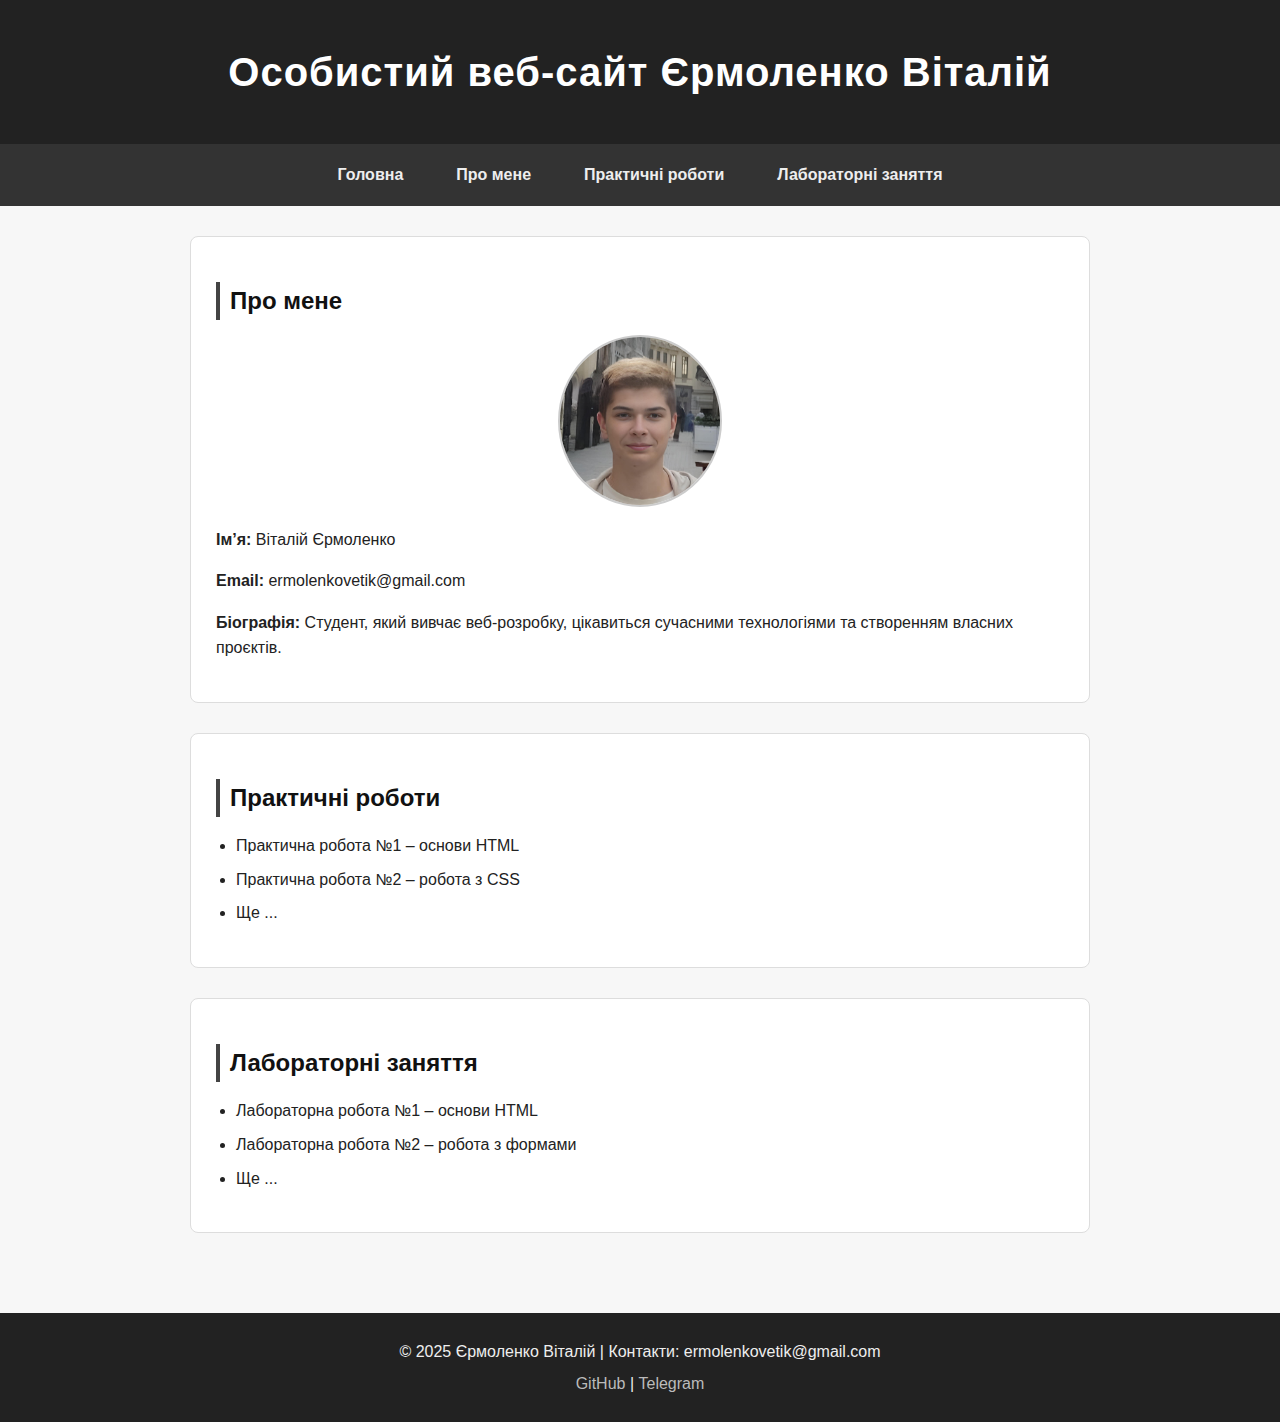
<file: index.html>
<!DOCTYPE html>
<html lang="uk">
<head>
  <meta charset="UTF-8">
  <title>Особистий веб-сайт Єрмоленко Віталій</title>
  <link rel="stylesheet" href="styles.css">
</head>
<body>
  <!-- Заголовок -->
  <header>
    <h1>Особистий веб-сайт Єрмоленко Віталій</h1>
  </header>

  <!-- Меню навігації -->
  <nav>
    <ul>
      <li><a href="index.html">Головна</a></li>
      <li><a href="page/about/about.html">Про мене</a></li>
      <li><a href="page/practical/practiacalHP.html">Практичні роботи</a></li>
      <li><a href="page/labs/labsHP.html">Лабораторні заняття</a></li>
    </ul>
  </nav>

  <main>
    <!-- Секція "Про мене" -->
    <section id="about">
      <h2>Про мене</h2>
      <img src="/photo/photo.jpeg" alt="Фото Єрмоленко Віталій" class="profile-photo">
      <p><strong>Ім’я:</strong> Віталій Єрмоленко</p>
      <p><strong>Email:</strong> ermolenkovetik@gmail.com</p>
      <p><strong>Біографія:</strong> Студент, який вивчає веб-розробку, цікавиться
        сучасними технологіями та створенням власних проєктів.</p>
    </section>

    <!-- Секція "Практичні роботи" -->
    <section id="practical">
      <h2>Практичні роботи</h2>
      <ul>
        <li><a href="practical1.html">Практична робота №1</a> – основи HTML</li>
        <li><a href="practical2.html">Практична робота №2</a> – робота з CSS</li>
        <li><a href="page/practical/practiacalHP.html" class="more-link">Ще ...</a></li>
      </ul>
    </section>

    <!-- Секція "Лабораторні заняття" -->
    <section id="labs">
      <h2>Лабораторні заняття</h2>
      <ul>
        <li><a href="page/labs/LW_1/LW_1.html">Лабораторна робота №1</a> – основи HTML</li>
        <li><a href="lab2.html">Лабораторна робота №2</a> – робота з формами</li>
        <li><a href="page/labs/labsHP.html" class="more-link">Ще ...</a></li>
      </ul>
    </section>
  </main>

  <!-- Футер -->
  <footer>
    <p>© 2025 Єрмоленко Віталій | Контакти: ermolenkovetik@gmail.com</p>
    <p>
      <a href="https://github.com/vitaliiermolenko" target="_blank">GitHub</a> |
      <a href="https://t.me/Vitaliiy21" target="_blank">Telegram</a>
    </p>
  </footer>
</body>
</html>
</file>
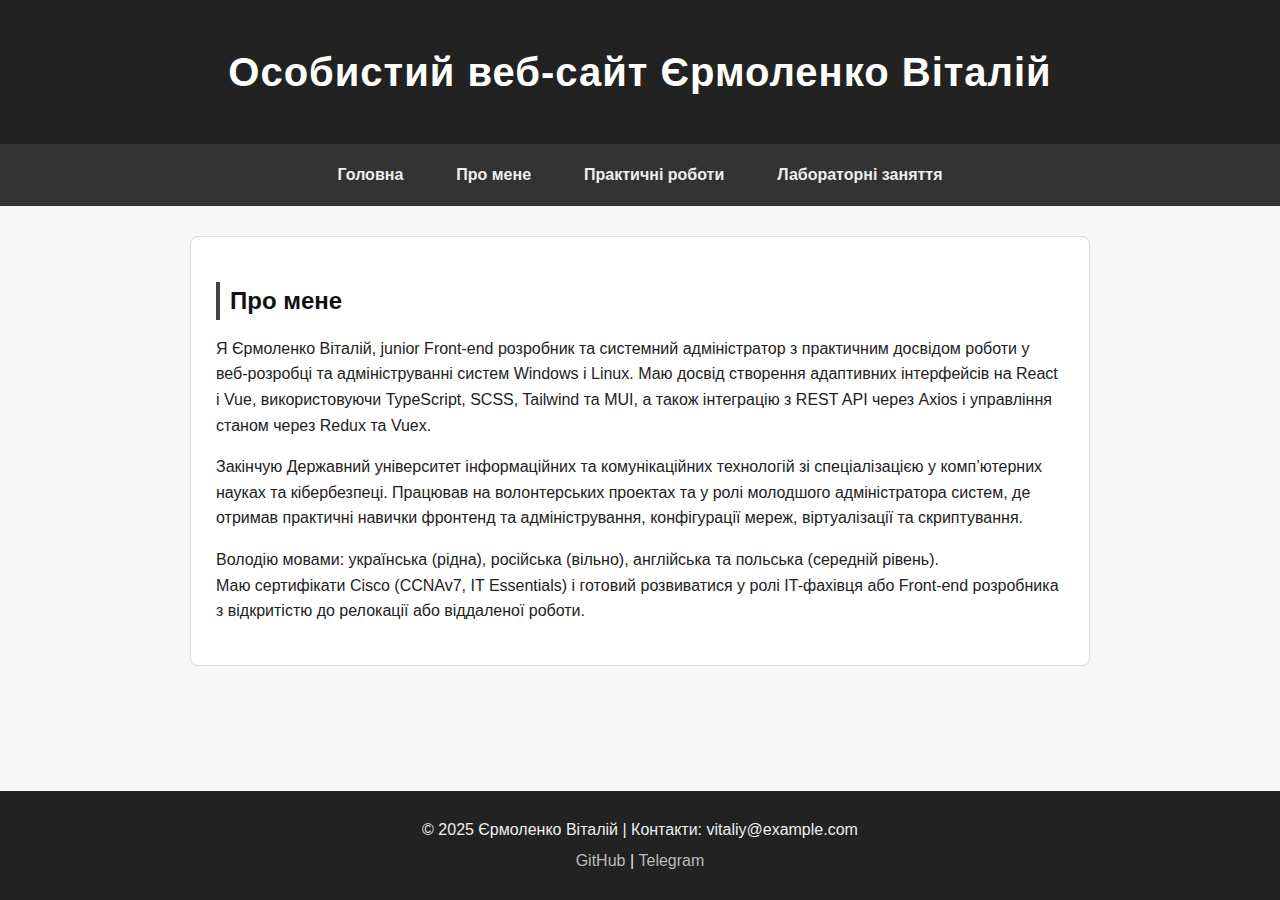
<file: page/about/about.html>
<!DOCTYPE html>
<html lang="uk">
<head>
  <meta charset="UTF-8">
  <title>Про мене – Єрмоленко Віталій</title>
  <link rel="stylesheet" href="../../styles.css">
</head>
<body>
  <!-- Заголовок -->
  <header>
    <h1>Особистий веб-сайт Єрмоленко Віталій</h1>
  </header>

  <!-- Меню навігації -->
  <nav>
    <ul>
      <li><a href="../../index.html">Головна</a></li>
      <li><a href="about.html">Про мене</a></li>
      <li><a href="../practical/practiacalHP.html">Практичні роботи</a></li>
      <li><a href="../labs/labsHP.html">Лабораторні заняття</a></li>
    </ul>
  </nav>

  <main>
    <section id="about">
      <h2>Про мене</h2>
      <p>Я Єрмоленко Віталій, junior Front-end розробник та системний адміністратор з практичним досвідом роботи у веб-розробці та адмініструванні систем Windows і Linux. 
        Маю досвід створення адаптивних інтерфейсів на React і Vue, використовуючи TypeScript, SCSS, Tailwind та MUI, а також інтеграцію з REST API через Axios і 
        управління станом через Redux та Vuex.</p>
    
      <p>Закінчую Державний університет інформаційних та комунікаційних технологій зі спеціалізацією у комп’ютерних науках та кібербезпеці. 
        Працював на волонтерських проектах та у ролі молодшого адміністратора систем, де отримав практичні навички фронтенд та адміністрування, конфігурації мереж, 
        віртуалізації та скриптування.</p>
    
      <p>Володію мовами: українська (рідна), російська (вільно), англійська та польська (середній рівень).<br> Маю сертифікати Cisco (CCNAv7, IT Essentials) 
        і готовий розвиватися у ролі IT-фахівця або Front-end розробника з відкритістю до релокації або віддаленої роботи.</p>
    </section>

  </main>

  <!-- Футер -->
  <footer>
    <p>© 2025 Єрмоленко Віталій | Контакти: vitaliy@example.com</p>
    <p>
      <a href="https://github.com/vitaliiermolenko" target="_blank">GitHub</a> |
      <a href="https://t.me/Vitaliiy21" target="_blank">Telegram</a>
    </p>
  </footer>
</body>
</html>
</file>
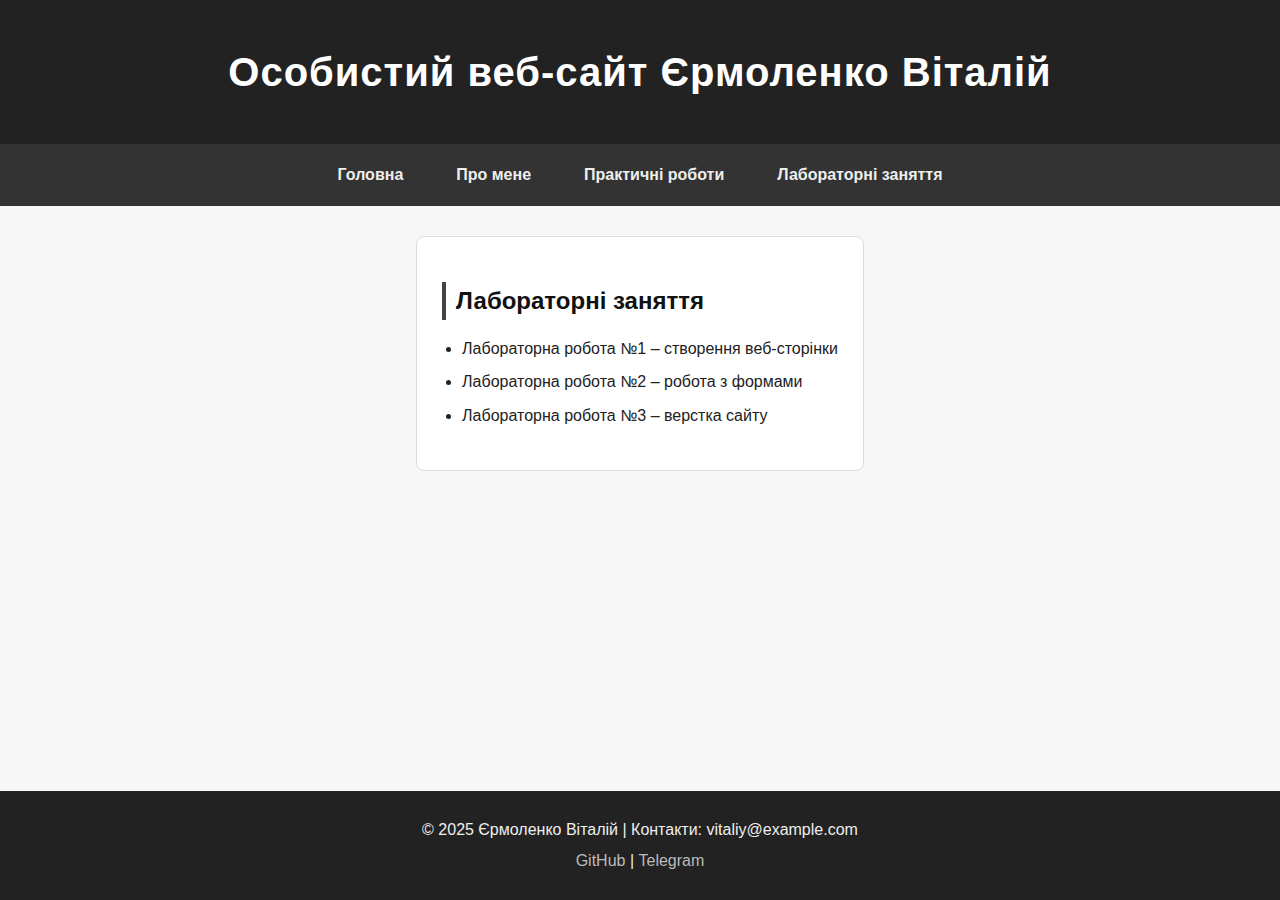
<file: page/labs/labsHP.html>
<!DOCTYPE html>
<html lang="uk">
<head>
  <meta charset="UTF-8">
  <title>Лабораторні заняття – Єрмоленко Віталій</title>
  <link rel="stylesheet" href="../../styles.css">
</head>
<body>
  <!-- Заголовок -->
  <header>
    <h1>Особистий веб-сайт Єрмоленко Віталій</h1>
  </header>

  <!-- Меню навігації -->
  <nav>
    <ul>
      <li><a href="../../index.html">Головна</a></li>
      <li><a href="../about/about.html">Про мене</a></li>
      <li><a href="../practical/practiacalHP.html">Практичні роботи</a></li>
      <li><a href="labsHP.html">Лабораторні заняття</a></li>
    </ul>
  </nav>

  <main>
    <section id="labs">
      <h2>Лабораторні заняття</h2>
      <ul>
        <li><a href="lab1.html">Лабораторна робота №1</a> – створення веб-сторінки</li>
        <li><a href="lab2.html">Лабораторна робота №2</a> – робота з формами</li>
        <li><a href="lab3.html">Лабораторна робота №3</a> – верстка сайту</li>
      </ul>
    </section>
  </main>

  <!-- Футер -->
  <footer>
    <p>© 2025 Єрмоленко Віталій | Контакти: vitaliy@example.com</p>
    <p>
      <a href="https://github.com/vitaliiermolenko" target="_blank">GitHub</a> |
      <a href="https://t.me/Vitaliiy21" target="_blank">Telegram</a>
    </p>
  </footer>
</body>
</html>
</file>
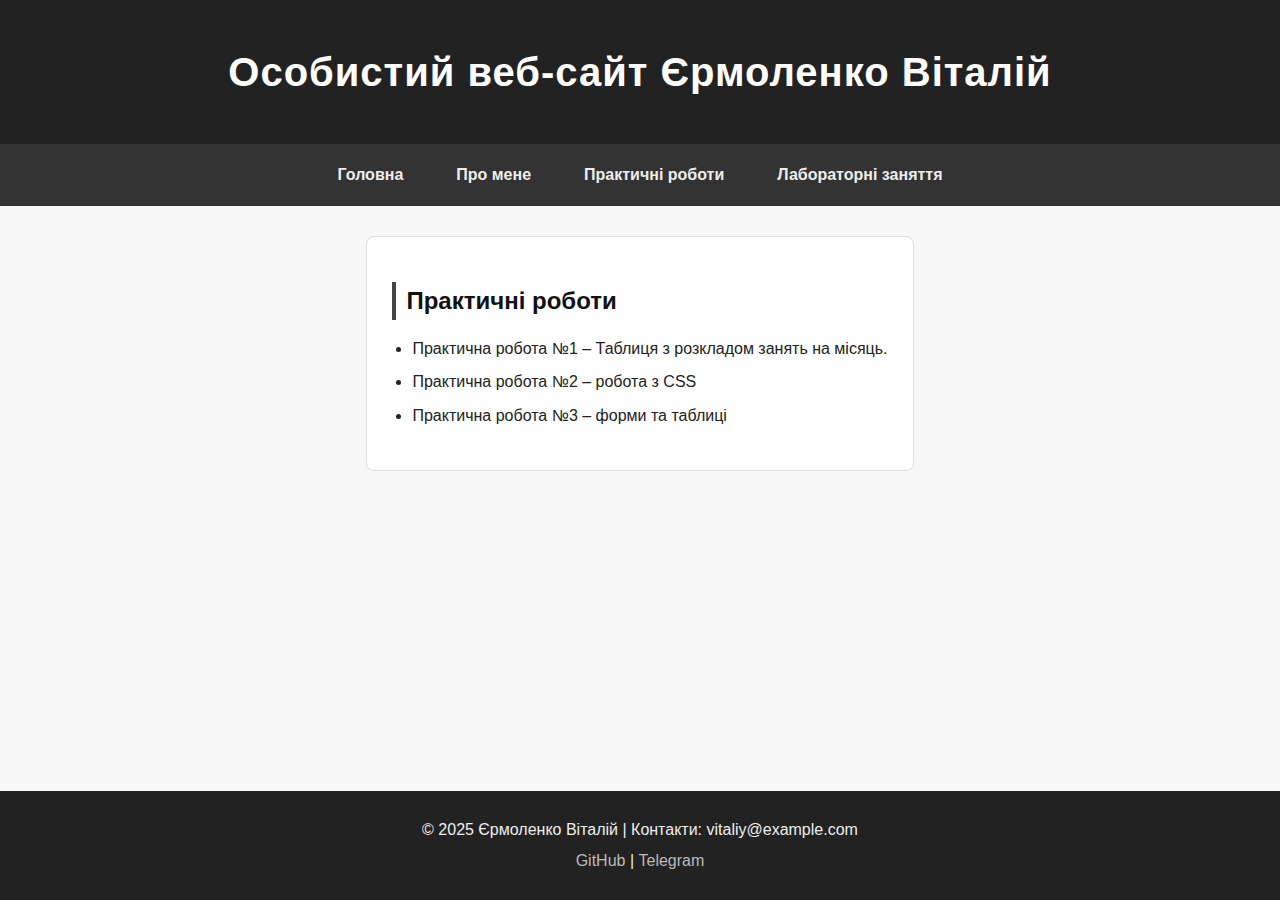
<file: page/practical/practiacalHP.html>
<!DOCTYPE html>
<html lang="uk">
<head>
  <meta charset="UTF-8">
  <title>Практичні роботи – Єрмоленко Віталій</title>
  <link rel="stylesheet" href="../../styles.css">
</head>
<body>
  <!-- Заголовок -->
  <header>
    <h1>Особистий веб-сайт Єрмоленко Віталій</h1>
  </header>

  <!-- Меню навігації -->
  <nav>
    <ul>
      <li><a href="../../index.html">Головна</a></li>
      <li><a href="../about/about.html">Про мене</a></li>
      <li><a href="practiacalHP.html">Практичні роботи</a></li>
      <li><a href="../labs/labsHP.html">Лабораторні заняття</a></li>
    </ul>
  </nav>

  <main>
    <section id="practical">
      <h2>Практичні роботи</h2>
      <ul>
        <li><a href="PW_1/PW_1.html">Практична робота №1</a> – Таблиця з розкладом занять на місяць.</li>
        <li><a href="practical2.html">Практична робота №2</a> – робота з CSS</li>
        <li><a href="practical3.html">Практична робота №3</a> – форми та таблиці</li>
      </ul>
    </section>
  </main>

  <!-- Футер -->
  <footer>
    <p>© 2025 Єрмоленко Віталій | Контакти: vitaliy@example.com</p>
    <p>
      <a href="https://github.com/vitaliiermolenko" target="_blank">GitHub</a> |
      <a href="https://t.me/Vitaliiy21" target="_blank">Telegram</a>
    </p>
  </footer>
</body>
</html>
</file>
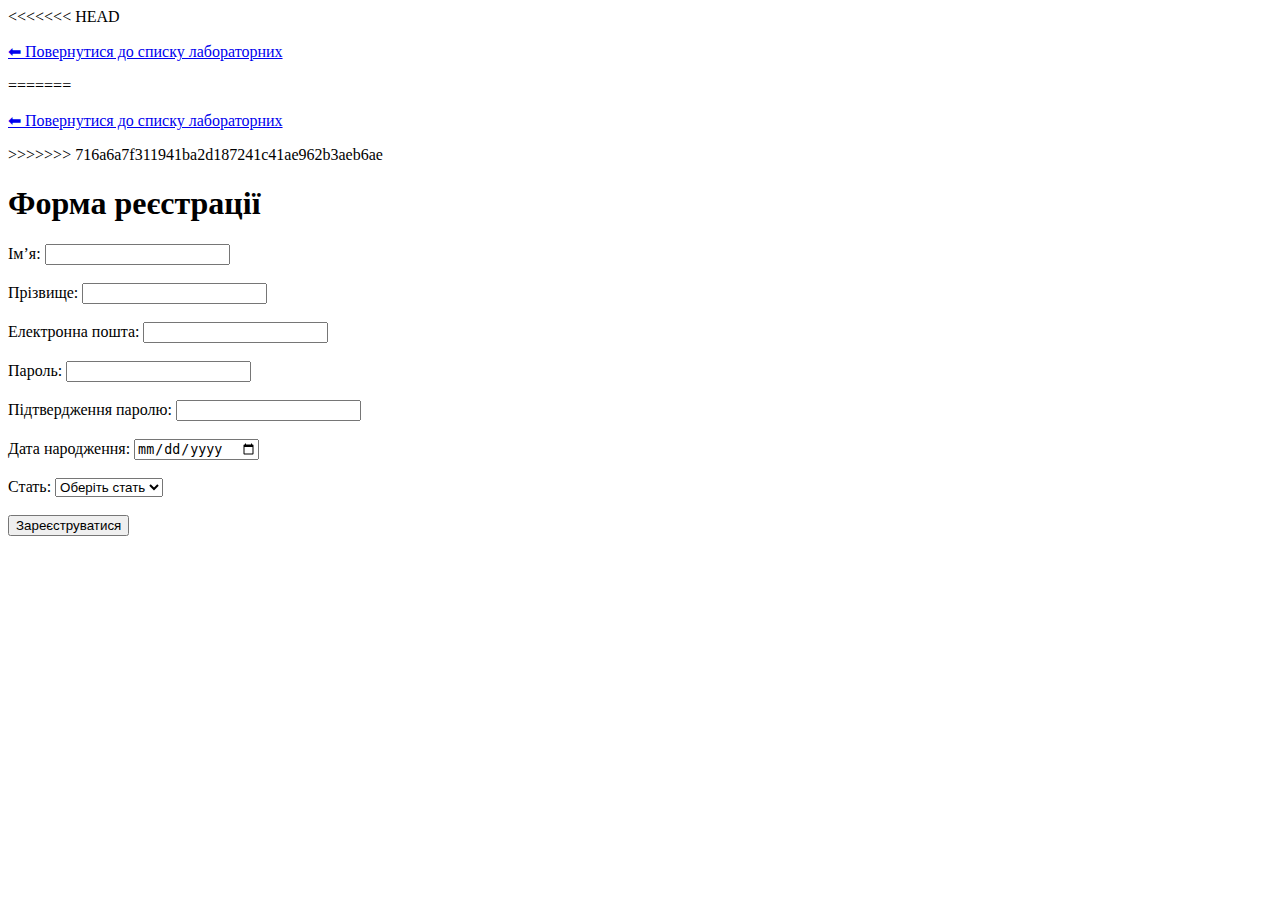
<file: page/labs/LW_1/LW_1.html>
<!DOCTYPE html>
<html lang="uk">
<head>
  <meta charset="UTF-8">
  <title>Лабораторна робота – Реєстрація</title>
</head>
<body>
  <!-- Посилання назад до списку лабораторних -->
<<<<<<< HEAD
  <p><a href="../labsHP.html">⬅ Повернутися до списку лабораторних</a></p>
=======
  <p><a href="labs.html">⬅ Повернутися до списку лабораторних</a></p>
>>>>>>> 716a6a7f311941ba2d187241c41ae962b3aeb6ae

  <h1>Форма реєстрації</h1>

  <form action="https://webhook.site/8ba1b669-5f60-4e21-9719-32a25e6d6d6a" method="post">
    <!-- Ім’я -->
    <label for="firstName">Ім’я:</label>
    <input type="text" id="firstName" name="firstName" required>
    <br><br>

    <!-- Прізвище -->
    <label for="lastName">Прізвище:</label>
    <input type="text" id="lastName" name="lastName" required>
    <br><br>

    <!-- Email -->
    <label for="email">Електронна пошта:</label>
    <input type="email" id="email" name="email" required>
    <br><br>

    <!-- Пароль -->
    <label for="password">Пароль:</label>
    <input type="password" id="password" name="password" required>
    <br><br>

    <!-- Підтвердження паролю -->
    <label for="confirmPassword">Підтвердження паролю:</label>
    <input type="password" id="confirmPassword" name="confirmPassword" required>
    <br><br>

    <!-- Дата народження -->
    <label for="birthdate">Дата народження:</label>
    <input type="date" id="birthdate" name="birthdate">
    <br><br>

    <!-- Стать -->
    <label for="gender">Стать:</label>
    <select id="gender" name="gender">
      <option value="">Оберіть стать</option>
      <option value="male">Чоловіча</option>
      <option value="female">Жіноча</option>
      <option value="other">Інша</option>
    </select>
    <br><br>

    <!-- Кнопка відправки -->
    <input type="submit" value="Зареєструватися">
  </form>
</body>
</html>
</file>
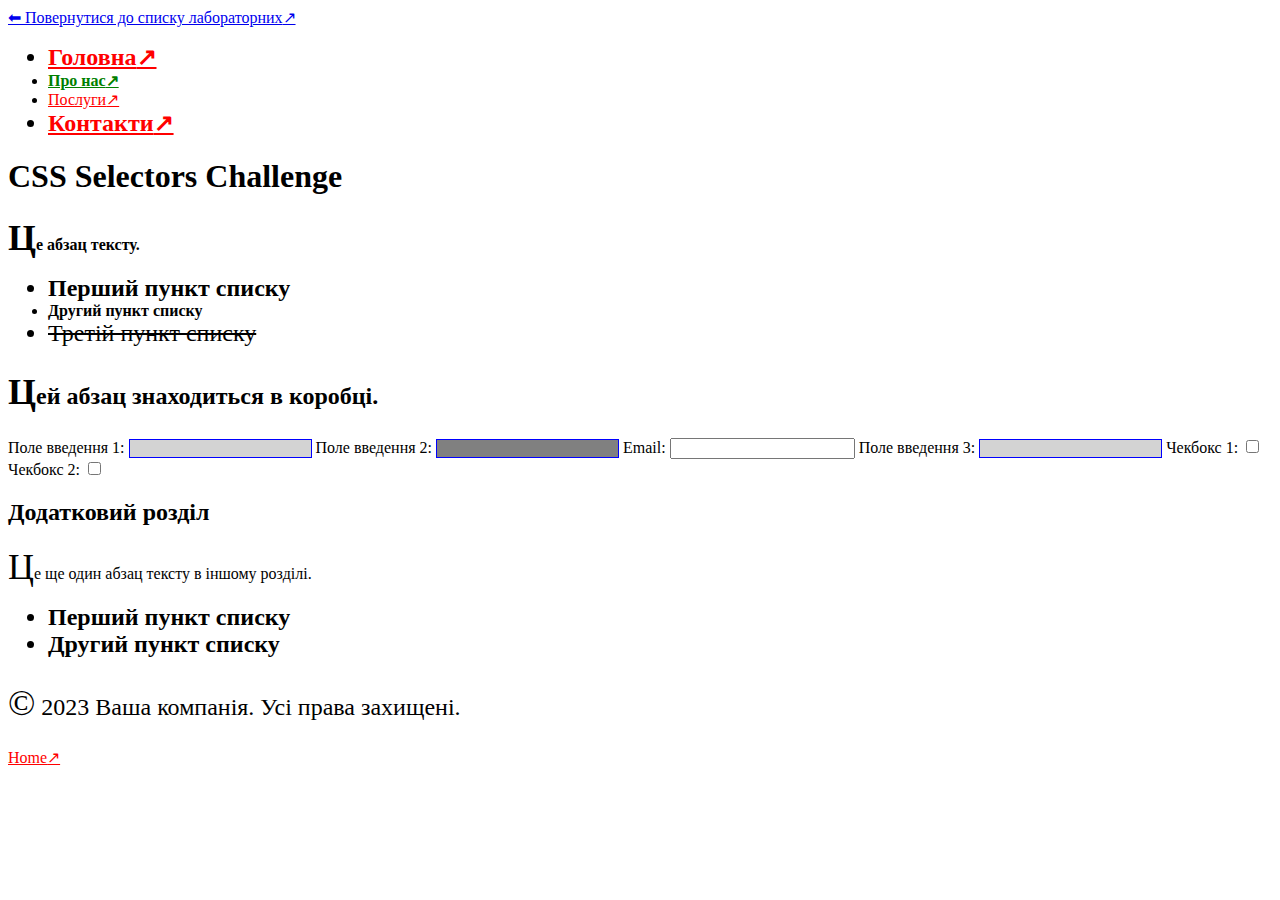
<file: page/labs/LW_2/LW_2.html>
<!DOCTYPE html>
<html lang="en">

<head>
    <meta charset="UTF-8">
    <meta name="viewport" content="width=device-width, initial-scale=1.0">
    <link rel="stylesheet" href="styles.css">
    <title>CSS Selectors Challenge</title>
</head>

<body>
    <a href="../labsHP.html">⬅ Повернутися до списку лабораторних</a>
    <header>
        <nav>
            <ul>
                <li><a href="#">Головна</a></li>
                <li><a href="https://example.com">Про нас</a></li>
                <li><a href="#">Послуги</a></li>
                <li><a href="http://notrealsite.ua">Контакти</a></li>
            </ul>
        </nav>
    </header>
    <div class="container">
        <h1>CSS Selectors Challenge</h1>
        <p>Це абзац тексту.</p>
        <ul>
            <li>Перший пункт списку</li>
            <li class="special">Другий пункт списку</li>
            <li>Третій пункт списку</li>
        </ul>
        <div class="box">
            <p>Цей абзац знаходиться в коробці.</p>
        </div>
        <form>
            <label for="input1">Поле введення 1:</label>
            <input type="text" id="input1">
            <label for="input2">Поле введення 2:</label>
            <input type="text" id="input2" disabled>
            <label for="email1">Email:</label>
            <input type="email" id="email1">
            <label for="input3">Поле введення 3:</label>
            <input type="text" id="input3">
            <label for="check1">Чекбокс 1:</label>
            <input type="checkbox" id="check1">
            <label for="check2">Чекбокс 2:</label>
            <input type="checkbox" id="check2">
        </form>
    </div>
    <section>
        <h2>Додатковий розділ</h2>
        <p>Це ще один абзац тексту в іншому розділі.</p>
        <ul>
            <li>Перший пункт списку</li>
            <li>Другий пункт списку</li>
        </ul>
    </section>
    <footer>
        <p>&copy; 2023 Ваша компанія. Усі права захищені.</p>
        <a href="#">Home</a>
    </footer>
</body>

</html>
</file>
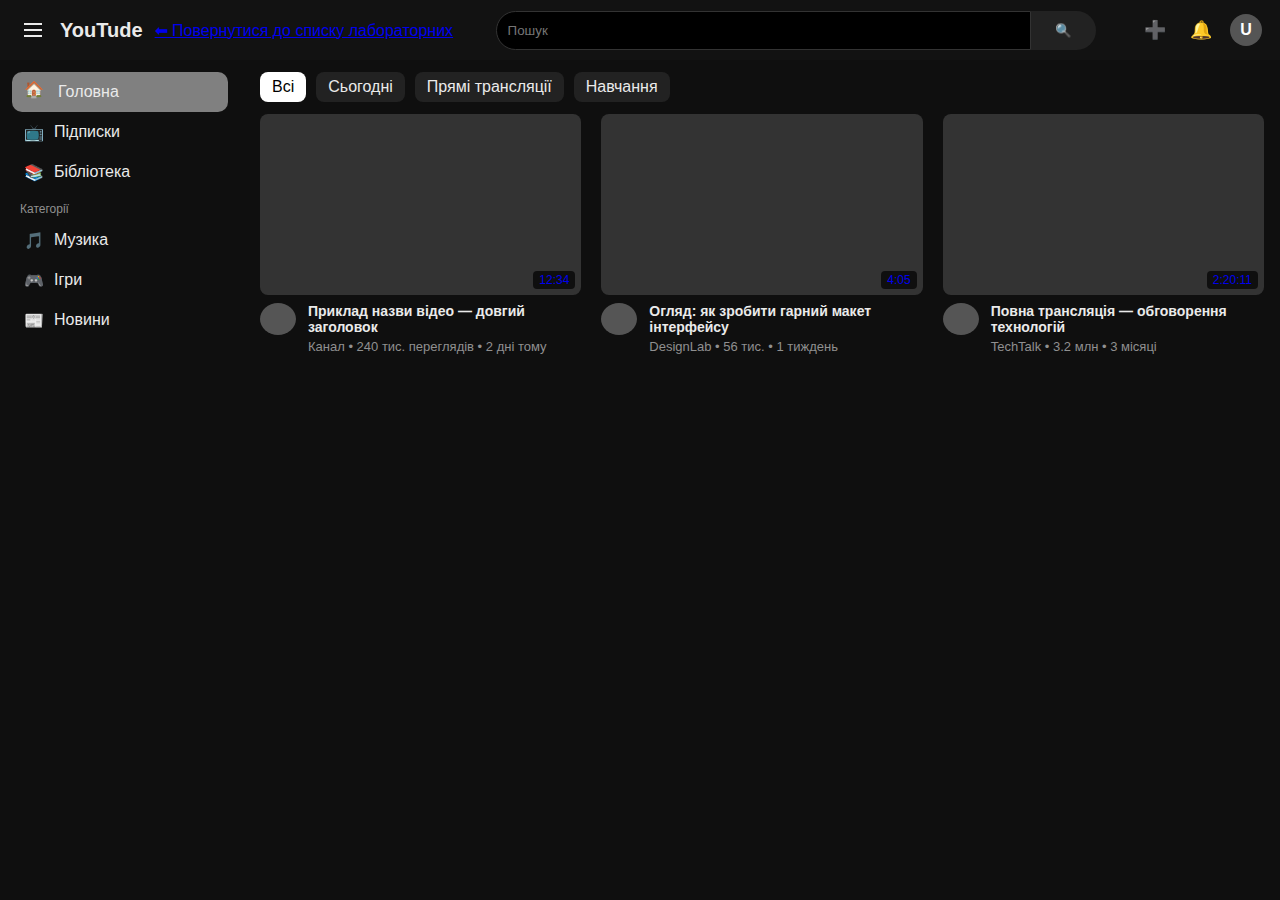
<file: page/labs/LW_3/LW_3.html>
<!doctype html>
<html lang="uk">

<head>
    <meta charset="utf-8" />
    <meta name="viewport" content="width=device-width, initial-scale=1" />
    <title>Відеоплатформа — Макет</title>
    <link rel="stylesheet" href="styles.css" />
</head>

<body>
    <!-- Хедер -->
    <header class="topbar">
        <div class="top-left">
            <button class="menu-btn" aria-label="Меню">
                <span></span><span></span><span></span>
            </button>
            <div class="brand">YouTude</div>
            <a href="../labsHP.html">⬅ Повернутися до списку лабораторних</a>
        </div>

        <div class="search-bar">
            <input class="search-input" type="search" placeholder="Пошук" aria-label="Пошук">
            <button class="search-btn">🔍</button>
        </div>

        <div class="top-right">
            <button class="icon-btn">➕</button>
            <button class="icon-btn">🔔</button>
            <div class="avatar">U</div>
        </div>
    </header>

    <!-- Основний контейнер -->
    <div class="app">
        <!-- Бічне меню -->
        <nav class="sidebar">
            <div class="nav-group">
                <div class="nav-item activee"><div class="icon">🏠</div> <span>Головна</span></div>
                <div class="nav-item">📺 <span>Підписки</span></div>
                <div class="nav-item">📚 <span>Бібліотека</span></div>
            </div>
            <div class="nav-small">Категорії</div>
            <div class="nav-group">
                <div class="nav-item">🎵 <span>Музика</span></div>
                <div class="nav-item">🎮 <span>Ігри</span></div>
                <div class="nav-item">📰 <span>Новини</span></div>
            </div>
        </nav>

        <!-- Контент -->
        <main class="content">
            <div class="filters">
                <div class="chip active">Всі</div>
                <div class="chip">Сьогодні</div>
                <div class="chip">Прямі трансляції</div>
                <div class="chip">Навчання</div>
            </div>

            <section class="grid">
                <!-- Картка відео -->
                <article class="card">
                    <a class="thumb" href="#">
                        <span class="duration">12:34</span>
                    </a>
                    <div class="meta">
                        <div class="avatar"></div>
                        <div class="meta-body">
                            <h3 class="title">Приклад назви відео — довгий заголовок</h3>
                            <div class="channel">Канал • <span class="muted">240 тис. переглядів • 2 дні тому</span>
                            </div>
                        </div>
                    </div>
                </article>

                <article class="card">
                    <a class="thumb" href="#">
                        <span class="duration">4:05</span>
                    </a>
                    <div class="meta">
                        <div class="avatar"></div>
                        <div class="meta-body">
                            <h3 class="title">Огляд: як зробити гарний макет інтерфейсу</h3>
                            <div class="channel">DesignLab • <span class="muted">56 тис. • 1 тиждень</span></div>
                        </div>
                    </div>
                </article>

                <article class="card">
                    <a class="thumb" href="#">
                        <span class="duration">2:20:11</span>
                    </a>
                    <div class="meta">
                        <div class="avatar"></div>
                        <div class="meta-body">
                            <h3 class="title">Повна трансляція — обговорення технологій</h3>
                            <div class="channel">TechTalk • <span class="muted">3.2 млн • 3 місяці</span></div>
                        </div>
                    </div>
                </article>
            </section>
        </main>
    </div>
</body>

</html>
</file>
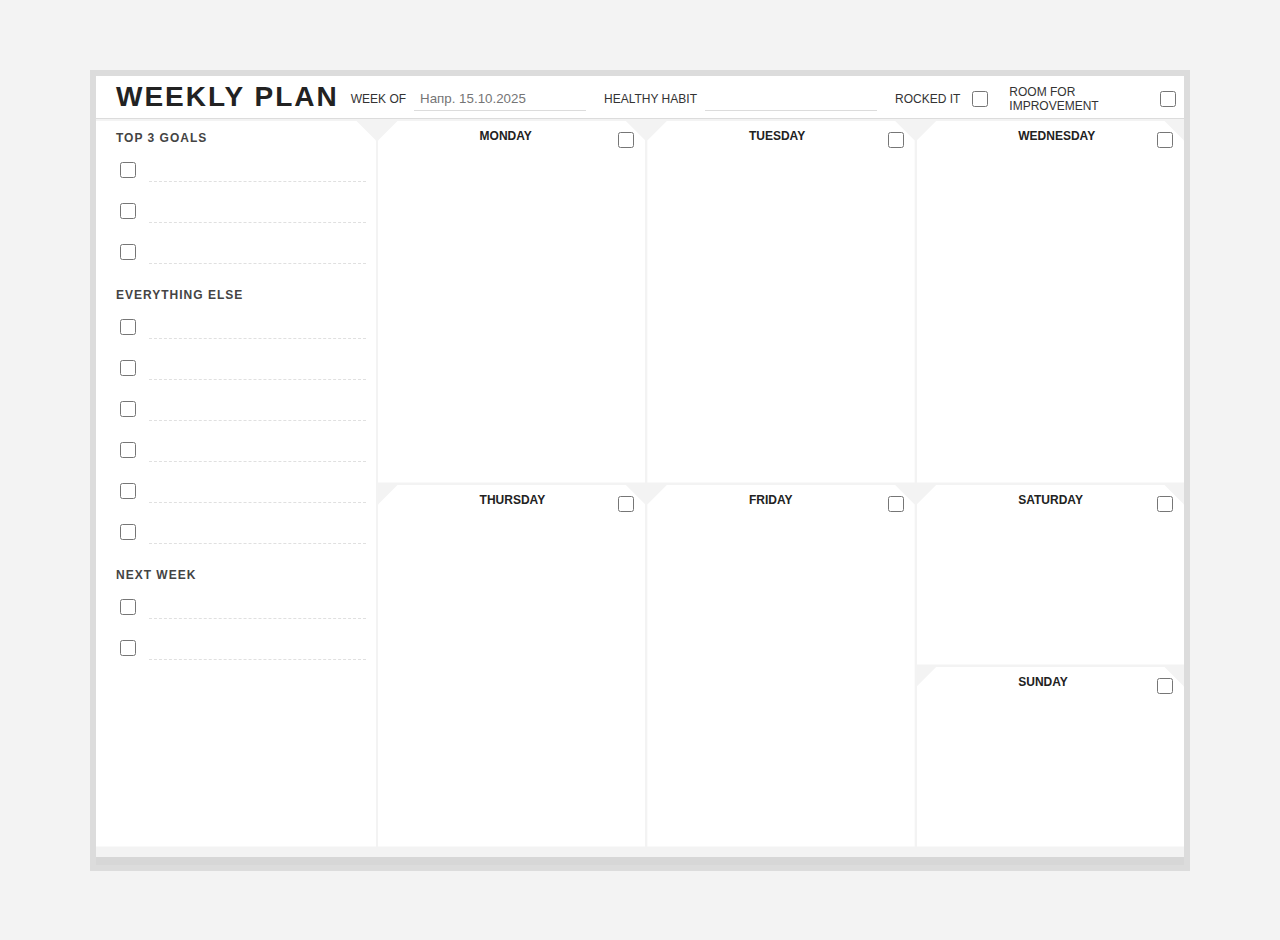
<file: page/labs/LW_4/LW_4.html>
<!doctype html>
<html lang="uk">

<head>
    <meta charset="utf-8" />
    <meta name="viewport" content="width=device-width, initial-scale=1" />
    <title>Weekly Plan — Grid Version</title>
    <style>
        :root {
            --gutter: 14px;
            --sidebar-width: 280px;
            --accent: #222;
            --muted: #9a9a9a;
            --thin: 1px;
            font-family: 'Segoe UI', Roboto, 'Helvetica Neue', Arial, sans-serif;
        }

        html,
        body {
            height: 100%;
            margin: 0;
        }

        body {
            display: grid;
            place-items: center;
            background: #f3f3f3;
            padding: 20px;
        }

        .page {
            width: 1100px;
            border: 6px solid #dcdcdc;
            box-sizing: border-box;
            display: grid;
            grid-template-columns: var(--sidebar-width) 1fr;
            gap: 2px;
        }

        /* HEADER */
        .header {
            grid-column: 1 / -1;
            display: grid;
            grid-template-columns: auto 1fr;
            align-items: end;
            border-bottom: var(--thin) solid #dcdcdc;
            background: white;
            padding: 5px 5px 5px 20px;
            gap: 12px;
        }

        .title {
            font-size: 28px;
            letter-spacing: 2px;
            font-weight: 700;
            color: var(--accent);
        }

        .top-fields {
            display: grid;
            grid-auto-flow: column;
            justify-content: end;
            align-items: center;
            gap: 18px;
            font-size: 13px;
            color: var(--muted);
        }

        .top-field {
            display: grid;
            grid-template-columns: auto 1fr;
            align-items: center;
            gap: 8px;
        }

        .top-field input[type="text"] {
            border: none;
            border-bottom: 1px solid #dcdcdc;
            padding: 4px 6px;
            background: transparent;
            width: 160px;
            outline: none;
        }

        input[type="checkbox"] {
            width: 16px;
            height: 16px;
            cursor: pointer;
        }

        /* SIDEBAR */
        .sidebar {
            background: white;
            padding: 10px 10px 0px 20px;
            clip-path: polygon(0 0, calc(100% - 20px) 0, 100% 20px,
                    100% 100%, 0 100%);
            display: grid;
            grid-auto-rows: min-content;
            row-gap: 18px;
        }

        .block h4 {
            margin: 0 0 8px 0;
            font-size: 12px;
            letter-spacing: 1px;
            color: #444;
        }

        .goal-list {
            list-style: none;
            padding: 0;
            margin: 0;
            display: grid;
            row-gap: 6px;
        }

        .goal-list li {
            display: grid;
            grid-template-columns: auto 1fr;
            align-items: center;
            gap: 10px;
            padding: 6px 0;
        }

        .goal-list li input[type="text"] {
            border: none;
            border-bottom: 1px dashed #e0e0e0;
            height: 20px;
            outline: none;
            background: transparent;
        }

        /* CALENDAR */
        .calendar {
            display: grid;
            grid-template-columns: repeat(3, 1fr);
            grid-template-rows: 1fr 1fr;
            gap: 2px;
            background: transparent;
        }

        .day {
            min-height: 180px;
            position: relative;
            padding: 24px 14px 14px 14px;
            box-sizing: border-box;
            background: white;
            clip-path: polygon(20px 0, calc(100% - 20px) 0, 100% 20px,
                    100% 100%, 0 100%, 0 20px);
            display: grid;
        }

        .day .label {
            position: absolute;
            top: 8px;
            left: 38%;
            font-weight: 700;
            font-size: 12px;
            color: #222;
        }

        .day input[type="checkbox"] {
            position: absolute;
            top: 8px;
            right: 8px;
            width: 16px;
            height: 16px;
            cursor: pointer;
        }

        .wednesday {
            grid-column: 3 / 4;
            grid-row: 1 / 2;
        }

        .thursday {
            grid-column: 1 / 2;
        }

        .friday {
            grid-column: 2 / 3;
        }

        .saturday {
            margin-bottom: 2px;
        }

        /* FOOTER */
        .footer-bar {
            grid-column: 1 / -1;
            height: 8px;
            background: #d7d7d7;
            margin-top: 8px;
        }
    </style>
</head>

<body>
    <div class="page" role="application">
        <div class="header">
            <div class="title">WEEKLY PLAN</div>
            <div class="top-fields">
                <div class="top-field"><label style="font-size:12px;color:#333">WEEK OF</label><input type="text"
                        placeholder="Напр. 15.10.2025" /></div>
                <div class="top-field"><label style="font-size:12px;color:#333">HEALTHY HABIT</label><input type="text"
                        placeholder="" /></div>
                <div class="top-field"><label style="font-size:12px;color:#333">ROCKED IT</label><input
                        type="checkbox" /></div>
                <div class="top-field"><label style="font-size:12px;color:#333">ROOM FOR IMPROVEMENT</label><input
                        type="checkbox" /></div>
            </div>
        </div>

        <aside class="sidebar">
            <div class="block">
                <h4>TOP 3 GOALS</h4>
                <ul class="goal-list">
                    <li><input type="checkbox" /><input type="text" /></li>
                    <li><input type="checkbox" /><input type="text" /></li>
                    <li><input type="checkbox" /><input type="text" /></li>
                </ul>
            </div>

            <div class="block">
                <h4>EVERYTHING ELSE</h4>
                <ul class="goal-list">
                    <li><input type="checkbox" /><input type="text" /></li>
                    <li><input type="checkbox" /><input type="text" /></li>
                    <li><input type="checkbox" /><input type="text" /></li>
                    <li><input type="checkbox" /><input type="text" /></li>
                    <li><input type="checkbox" /><input type="text" /></li>
                    <li><input type="checkbox" /><input type="text" /></li>
                </ul>
            </div>

            <div class="block">
                <h4>NEXT WEEK</h4>
                <ul class="goal-list">
                    <li><input type="checkbox" /><input type="text" /></li>
                    <li><input type="checkbox" /><input type="text" /></li>
                </ul>
            </div>
        </aside>

        <main class="calendar" aria-label="weekly calendar">
            <div class="day monday">
                <div class="label">MONDAY</div>
                <input type="checkbox" />
            </div>
            <div class="day tuesday">
                <div class="label">TUESDAY</div>
                <input type="checkbox" />
            </div>
            <div class="day wednesday">
                <div class="label">WEDNESDAY</div>
                <input type="checkbox" />
            </div>
            <div class="day thursday">
                <div class="label">THURSDAY</div>
                <input type="checkbox" />
            </div>
            <div class="day friday">
                <div class="label">FRIDAY</div>
                <input type="checkbox" />
            </div>
            <div>
                <div class="day saturday">
                    <div class="label">SATURDAY</div>
                    <input type="checkbox" />
                </div>
                <div class="day sunday">
                    <div class="label">SUNDAY</div>
                    <input type="checkbox" />
                </div>
            </div>
        </main>

        <div class="footer-bar" aria-hidden="true"></div>
    </div>
</body>

</html>
</file>
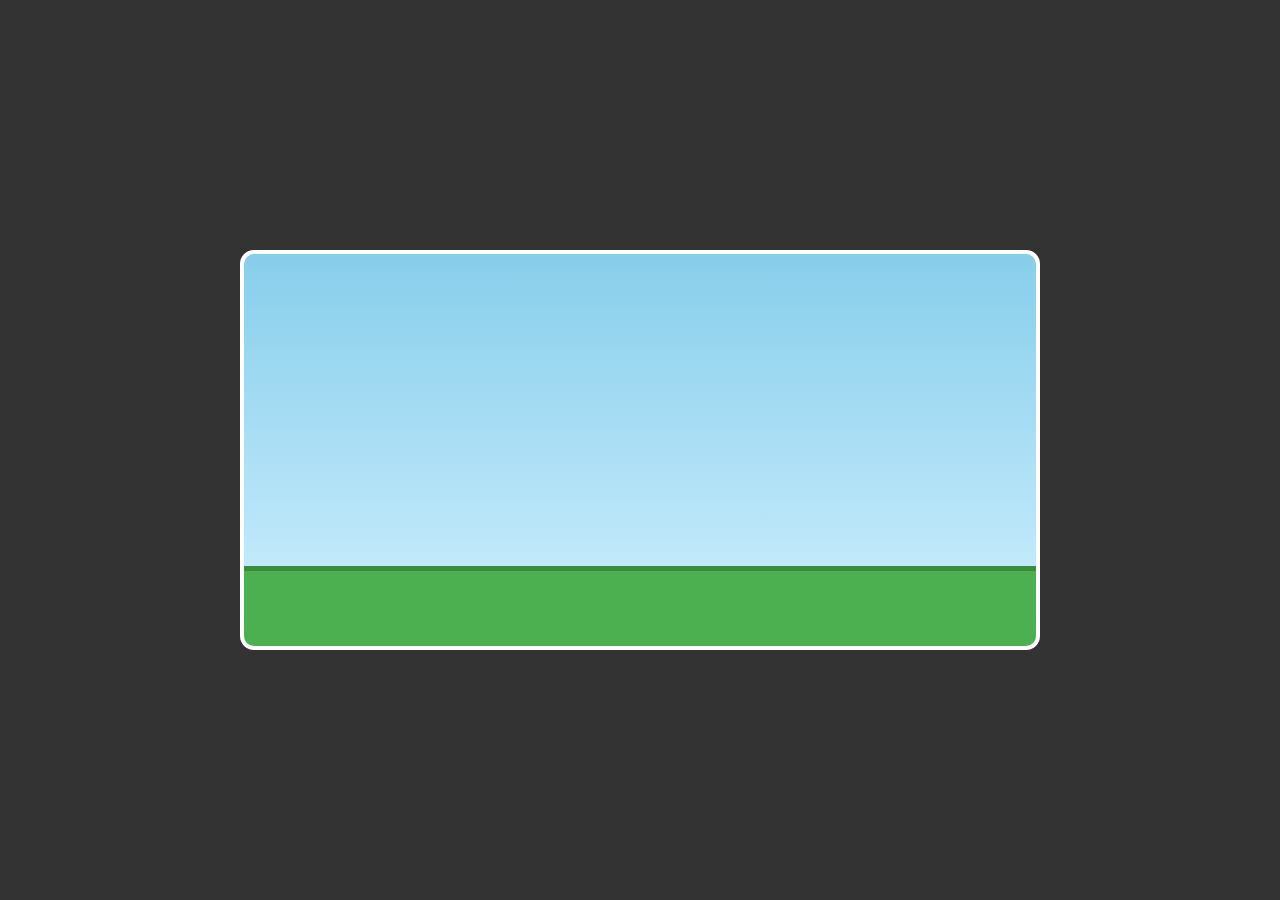
<file: page/labs/LW_6/LW_6.html>
<!doctype html>
<html lang="uk">

<head>
    <meta charset="utf-8" />
    <meta name="viewport" content="width=device-width,initial-scale=1" />
    <title>Лабораторна 6 — Fixed</title>
    <link rel="stylesheet" href="styles.css" />

</head>

<body>

    <div class="scene">
        <div class="cloud cloud--one"></div>
        <div class="cloud cloud--two"></div>

        <div class="ground"></div>

        <div class="stage">
            <div id="pokemon" class="sprite"></div>
        </div>
    </div>

</body>

</html>
</file>
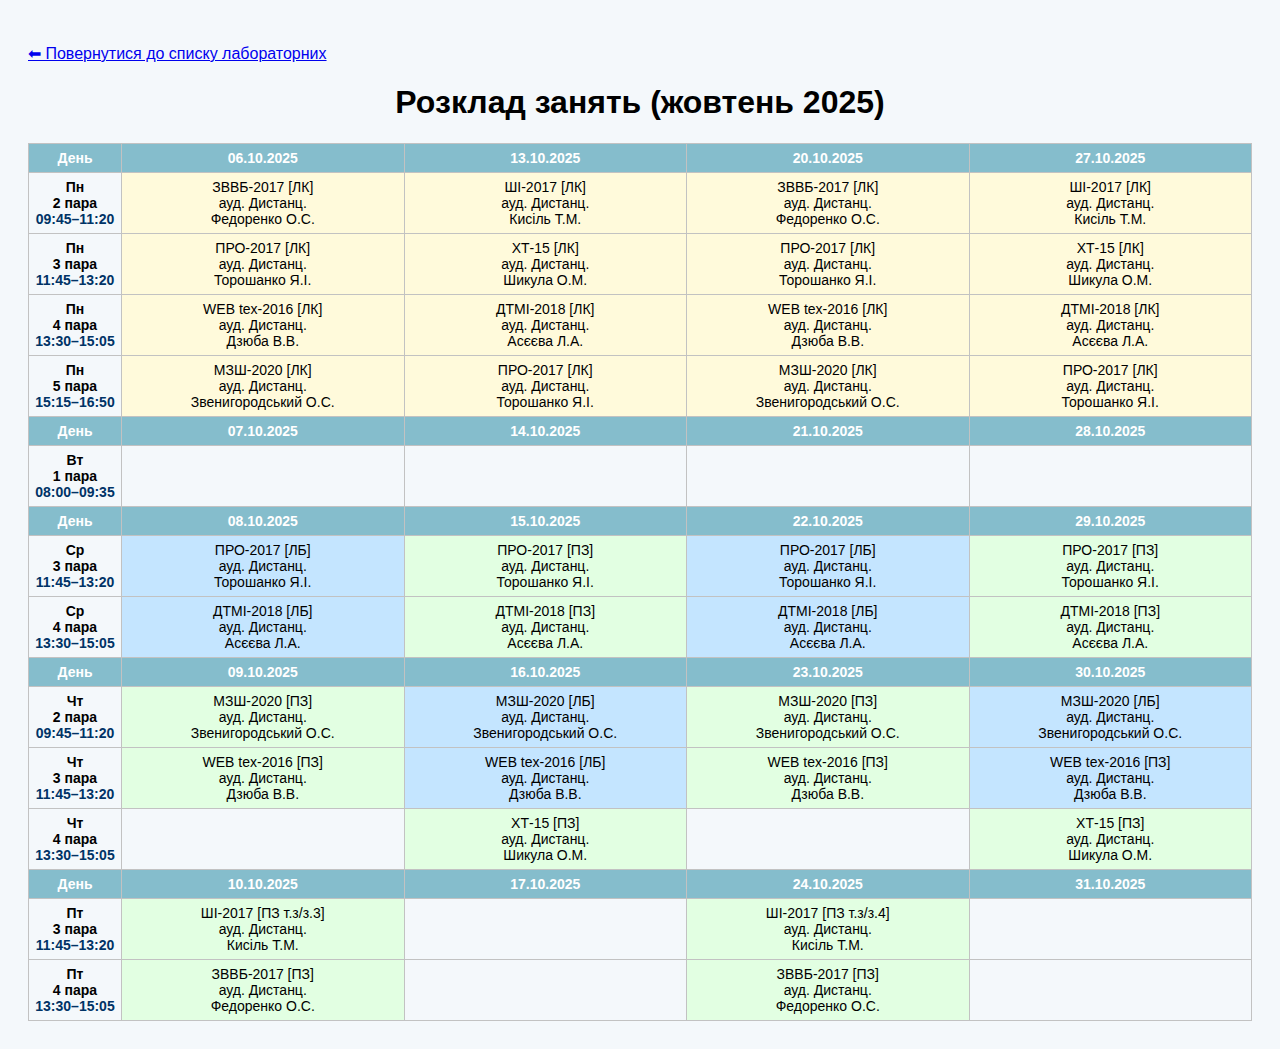
<file: page/practical/PW_1/PW_1.html>
<!DOCTYPE html>
<html lang="uk">
<head>
  <meta charset="UTF-8">
  <title>Розклад занять</title>
  <link rel="stylesheet" href="styles.css">
</head>
<body>
    <p><a href="../practiacalHP.html">⬅ Повернутися до списку лабораторних</a></p>
  <h1>Розклад занять (жовтень 2025)</h1>
  <table>
    <tr>
      <th>День</th>
      <th>06.10.2025</th>
      <th>13.10.2025</th>
      <th>20.10.2025</th>
      <th>27.10.2025</th>
    </tr>

    <!-- Пн -->
    <tr>
      <td class="day">Пн<br>2 пара<br><span class="time">09:45–11:20</span></td>
      <td class="LK">ЗВВБ-2017 [ЛК]<br>ауд. Дистанц.<br>Федоренко О.С.</td>
      <td class="LK">ШІ-2017 [ЛК]<br>ауд. Дистанц.<br>Кисіль Т.М.</td>
      <td class="LK">ЗВВБ-2017 [ЛК]<br>ауд. Дистанц.<br>Федоренко О.С.</td>
      <td class="LK">ШІ-2017 [ЛК]<br>ауд. Дистанц.<br>Кисіль Т.М.</td>
    </tr>
    <tr>
      <td class="day">Пн<br>3 пара<br><span class="time">11:45–13:20</span></td>
      <td class="LK">ПРО-2017 [ЛК]<br>ауд. Дистанц.<br>Торошанко Я.І.</td>
      <td class="LK">ХТ-15 [ЛК]<br>ауд. Дистанц.<br>Шикула О.М.</td>
      <td class="LK">ПРО-2017 [ЛК]<br>ауд. Дистанц.<br>Торошанко Я.І.</td>
      <td class="LK">ХТ-15 [ЛК]<br>ауд. Дистанц.<br>Шикула О.М.</td>
    </tr>
    <tr>
      <td class="day">Пн<br>4 пара<br><span class="time">13:30–15:05</span></td>
      <td class="LK">WEB tex-2016 [ЛК]<br>ауд. Дистанц.<br>Дзюба В.В.</td>
      <td class="LK">ДТМІ-2018 [ЛК]<br>ауд. Дистанц.<br>Асєєва Л.А.</td>
      <td class="LK">WEB tex-2016 [ЛК]<br>ауд. Дистанц.<br>Дзюба В.В.</td>
      <td class="LK">ДТМІ-2018 [ЛК]<br>ауд. Дистанц.<br>Асєєва Л.А.</td>
    </tr>
    <tr>
      <td class="day">Пн<br>5 пара<br><span class="time">15:15–16:50</span></td>
      <td class="LK">МЗШ-2020 [ЛК]<br>ауд. Дистанц.<br>Звенигородський О.С.</td>
      <td class="LK">ПРО-2017 [ЛК]<br>ауд. Дистанц.<br>Торошанко Я.І.</td>
      <td class="LK">МЗШ-2020 [ЛК]<br>ауд. Дистанц.<br>Звенигородський О.С.</td>
      <td class="LK">ПРО-2017 [ЛК]<br>ауд. Дистанц.<br>Торошанко Я.І.</td>
    </tr>

    <tr>
      <th>День</th>
      <th>07.10.2025</th>
      <th>14.10.2025</th>
      <th>21.10.2025</th>
      <th>28.10.2025</th>
    </tr>
    <!-- Вт -->
    <tr>
      <td class="day">Вт<br>1 пара<br><span class="time">08:00–09:35</span></td>
      <td></td><td></td><td></td><td></td>
    </tr>

    <tr>
      <th>День</th>
      <th>08.10.2025</th>
      <th>15.10.2025</th>
      <th>22.10.2025</th>
      <th>29.10.2025</th>
    </tr>
    <!-- Ср -->
    <tr>
      <td class="day">Ср<br>3 пара<br><span class="time">11:45–13:20</span></td>
      <td class="LB">ПРО-2017 [ЛБ]<br>ауд. Дистанц.<br>Торошанко Я.І.</td>
      <td class="PZ">ПРО-2017 [ПЗ]<br>ауд. Дистанц.<br>Торошанко Я.І.</td>
      <td class="LB">ПРО-2017 [ЛБ]<br>ауд. Дистанц.<br>Торошанко Я.І.</td>
      <td class="PZ">ПРО-2017 [ПЗ]<br>ауд. Дистанц.<br>Торошанко Я.І.</td>
    </tr>
    <tr>
      <td class="day">Ср<br>4 пара<br><span class="time">13:30–15:05</span></td>
      <td class="LB">ДТМІ-2018 [ЛБ]<br>ауд. Дистанц.<br>Асєєва Л.А.</td>
      <td class="PZ">ДТМІ-2018 [ПЗ]<br>ауд. Дистанц.<br>Асєєва Л.А.</td>
      <td class="LB">ДТМІ-2018 [ЛБ]<br>ауд. Дистанц.<br>Асєєва Л.А.</td>
      <td class="PZ">ДТМІ-2018 [ПЗ]<br>ауд. Дистанц.<br>Асєєва Л.А.</td>
    </tr>

    <tr>
      <th>День</th>
      <th>09.10.2025</th>
      <th>16.10.2025</th>
      <th>23.10.2025</th>
      <th>30.10.2025</th>
    </tr>
    <!-- Чт -->
    <tr>
      <td class="day">Чт<br>2 пара<br><span class="time">09:45–11:20</span></td>
      <td class="PZ">МЗШ-2020 [ПЗ]<br>ауд. Дистанц.<br>Звенигородський О.С.</td>
      <td class="LB">МЗШ-2020 [ЛБ]<br>ауд. Дистанц.<br>Звенигородський О.С.</td>
      <td class="PZ">МЗШ-2020 [ПЗ]<br>ауд. Дистанц.<br>Звенигородський О.С.</td>
      <td class="LB">МЗШ-2020 [ЛБ]<br>ауд. Дистанц.<br>Звенигородський О.С.</td>
    </tr>
    <tr>
      <td class="day">Чт<br>3 пара<br><span class="time">11:45–13:20</span></td>
      <td class="PZ">WEB tex-2016 [ПЗ]<br>ауд. Дистанц.<br>Дзюба В.В.</td>
      <td class="LB">WEB tex-2016 [ЛБ]<br>ауд. Дистанц.<br>Дзюба В.В.</td>
      <td class="PZ">WEB tex-2016 [ПЗ]<br>ауд. Дистанц.<br>Дзюба В.В.</td>
      <td class="LB">WEB tex-2016 [ПЗ]<br>ауд. Дистанц.<br>Дзюба В.В.</td>
    </tr>
    <tr>
      <td class="day">Чт<br>4 пара<br><span class="time">13:30–15:05</span></td>
      <td class="NOTH"></td>
      <td class="PZ">ХТ-15 [ПЗ]<br>ауд. Дистанц.<br>Шикула О.М.</td>
      <td class="NOTH"></td>
      <td class="PZ">ХТ-15 [ПЗ]<br>ауд. Дистанц.<br>Шикула О.М.</td>
    </tr>

    <tr>
      <th>День</th>
      <th>10.10.2025</th>
      <th>17.10.2025</th>
      <th>24.10.2025</th>
      <th>31.10.2025</th>
    </tr>
    <!-- Пт -->
    <tr>
      <td class="day">Пт<br>3 пара<br><span class="time">11:45–13:20</span></td>
      <td class="PZ">ШІ-2017 [ПЗ т.з/з.3]<br>ауд. Дистанц.<br>Кисіль Т.М.</td>
      <td class="NOTH"></td>
      <td class="PZ">ШІ-2017 [ПЗ т.з/з.4]<br>ауд. Дистанц.<br>Кисіль Т.М.</td>
      <td class="NOTH"></td>
    </tr>
    <tr>
      <td class="day">Пт<br>4 пара<br><span class="time">13:30–15:05</span></td>
      <td class="PZ">ЗВВБ-2017 [ПЗ]<br>ауд. Дистанц.<br>Федоренко О.С.</td>
      <td class="NOTH"></td>
      <td class="PZ">ЗВВБ-2017 [ПЗ]<br>ауд. Дистанц.<br>Федоренко О.С.</td>
      <td class="NOTH"></td>
    </tr>
  </table>
</body>
</html>
</file>
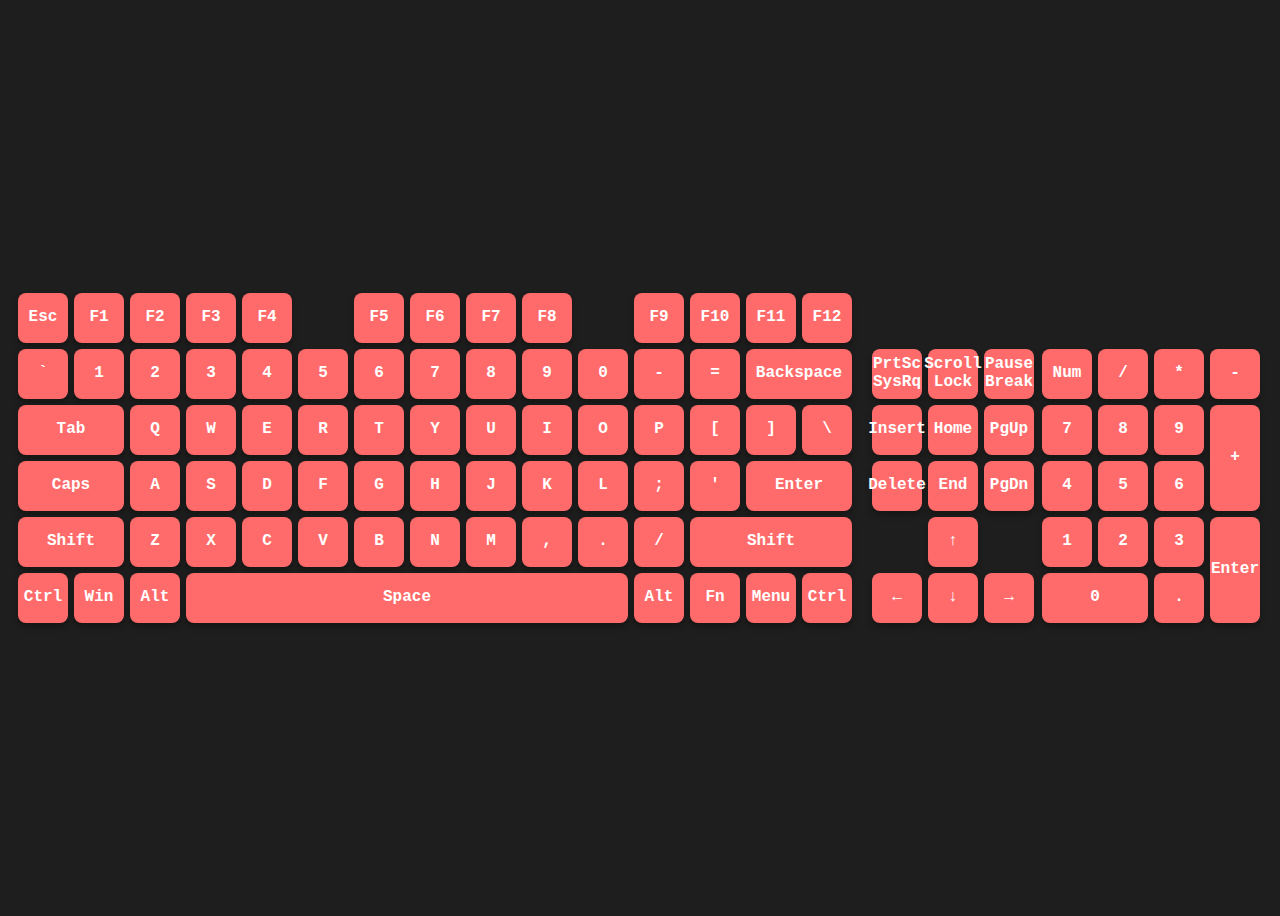
<file: page/practical/PW_4/PW_4.html>
<!doctype html>
<html lang="uk">

<head>
    <meta charset="utf-8" />
    <meta name="viewport" content="width=device-width, initial-scale=1" />
    <title>Fullsize Keyboard (Grid Layout)</title>
    <link href="https://fonts.googleapis.com/css2?family=Inter:wght@500&display=swap" rel="stylesheet">
    <link rel="stylesheet" href="styles.css">
</head>

<body>
    <div class="keyboard">
        <div class="main-keyboard">
            <div class="key">Esc</div>
            <div class="key">F1</div>
            <div class="key">F2</div>
            <div class="key">F3</div>
            <div class="key">F4</div>
            <div></div>
            <div class="key">F5</div>
            <div class="key">F6</div>
            <div class="key">F7</div>
            <div class="key">F8</div>
            <div></div>
            <div class="key">F9</div>
            <div class="key">F10</div>
            <div class="key">F11</div>
            <div class="key">F12</div>

            <div class="key">`</div>
            <div class="key">1</div>
            <div class="key">2</div>
            <div class="key">3</div>
            <div class="key">4</div>
            <div class="key">5</div>
            <div class="key">6</div>
            <div class="key">7</div>
            <div class="key">8</div>
            <div class="key">9</div>
            <div class="key">0</div>
            <div class="key">-</div>
            <div class="key">=</div>
            <div class="key backspace">Backspace</div>

            <div class="key tab">Tab</div>
            <div class="key">Q</div>
            <div class="key">W</div>
            <div class="key">E</div>
            <div class="key">R</div>
            <div class="key">T</div>
            <div class="key">Y</div>
            <div class="key">U</div>
            <div class="key">I</div>
            <div class="key">O</div>
            <div class="key">P</div>
            <div class="key">[</div>
            <div class="key">]</div>
            <div class="key backslash">\</div>

            <div class="key caps">Caps</div>
            <div class="key">A</div>
            <div class="key">S</div>
            <div class="key">D</div>
            <div class="key">F</div>
            <div class="key">G</div>
            <div class="key">H</div>
            <div class="key">J</div>
            <div class="key">K</div>
            <div class="key">L</div>
            <div class="key">;</div>
            <div class="key">'</div>
            <div class="key enter">Enter</div>

            <div class="key lshift">Shift</div>
            <div class="key">Z</div>
            <div class="key">X</div>
            <div class="key">C</div>
            <div class="key">V</div>
            <div class="key">B</div>
            <div class="key">N</div>
            <div class="key">M</div>
            <div class="key">,</div>
            <div class="key">.</div>
            <div class="key">/</div>
            <div class="key rshift">Shift</div>

            <div class="key ctrl">Ctrl</div>
            <div class="key">Win</div>
            <div class="key">Alt</div>
            <div class="key space">Space</div>
            <div class="key">Alt</div>
            <div class="key">Fn</div>
            <div class="key">Menu</div>
            <div class="key ctrl">Ctrl</div>
        </div>

        <div class="control-cluster">
            <div></div>
            <div></div>
            <div></div>
            <div class="key">PrtSc<br>SysRq</div>
            <div class="key">Scroll<br>Lock</div>
            <div class="key">Pause<br>Break</div>

            <div class="key">Insert</div>
            <div class="key">Home</div>
            <div class="key">PgUp</div>

            <div class="key">Delete</div>
            <div class="key">End</div>
            <div class="key">PgDn</div>

            <div></div>
            <div class="key">↑</div>
            <div></div>

            <div class="key">←</div>
            <div class="key">↓</div>
            <div class="key">→</div>
        </div>

        <div class="numpad-grid">
            <div></div>
            <div></div>
            <div></div>
            <div></div>
            <div class="key">Num</div>
            <div class="key">/</div>
            <div class="key">*</div>
            <div class="key">-</div>

            <div class="key">7</div>
            <div class="key">8</div>
            <div class="key">9</div>
            <div class="key num-plus">+</div>

            <div class="key">4</div>
            <div class="key">5</div>
            <div class="key">6</div>

            <div class="key">1</div>
            <div class="key">2</div>
            <div class="key">3</div>
            <div class="key num-enter">Enter</div>

            <div class="key num-zero">0</div>
            <div class="key">.</div>
        </div>
    </div>

</body>

</html>
</file>
<file: styles.css>
/* === Базові стилі для html та body, щоб футер завжди внизу === */
html, body {
  height: 100%;
  margin: 0;
}

body {
  display: flex;
  flex-direction: column;
  min-height: 100vh; /* сторінка займає всю висоту */
  font-family: "Segoe UI", Arial, sans-serif;
  line-height: 1.6;
  background: #f7f7f7;
  color: #222;
}

/* === Заголовок === */
header {
  background: #222;
  color: white;
  padding: 40px 20px;
  text-align: center;
}
header h1 {
  margin: 0;
  font-size: 2.5rem;
  letter-spacing: 1px;
}

/* === Навігація === */
nav {
  background: #333;
  position: sticky;
  top: 0;
  z-index: 100;
}
nav ul {
  list-style: none;
  margin: 0;
  padding: 10px;
  display: flex;
  justify-content: center;
  gap: 25px;
}
nav ul li a {
  color: #eee;
  text-decoration: none;
  font-weight: 600;
  padding: 8px 14px;
  border-radius: 4px;
  transition: 0.3s;
}
nav ul li a:hover {
  background: #555;
  color: white;
}

/* === Основний контент === */
main {
  flex: 1; /* займає весь простір між хедером і футером */
  padding: 30px;
  max-width: 900px;
  margin: auto;
}
section {
  background: white;
  padding: 25px;
  margin-bottom: 30px;
  border-radius: 8px;
  border: 1px solid #ddd;
  transition: transform 0.2s ease-in-out;
}
section:hover {
  transform: translateY(-2px);
}
section h2 {
  color: #111;
  border-left: 4px solid #444;
  padding-left: 10px;
  margin-bottom: 15px;
}

/* === Фото профілю === */
.profile-photo {
  width: 160px;
  border-radius: 50%;
  display: block;
  margin: 10px auto 20px auto;
  border: 2px solid #ccc;
}

/* === Списки завдань === */
ul {
  padding-left: 20px;
}
ul li {
  margin: 8px 0;
}
ul li a {
  color: #222;
  text-decoration: none;
  font-weight: 500;
  transition: color 0.3s;
}
ul li a:hover {
  color: #555;
  text-decoration: underline;
}

/* === Футер === */
footer {
  background: #222;
  color: #eee;
  text-align: center;
  padding: 20px;
  margin-top: 20px;
}
footer p {
  margin: 6px 0;
}
footer a {
  color: #bbb;
  text-decoration: none;
  font-weight: 500;
}
footer a:hover {
  color: white;
  text-decoration: underline;
}
</file>
<file: page/labs/LW_2/styles.css>
/* 1. Перший <li> жирним */
li:first-child {
    font-weight: bold;
}

/* 2. <a>, які останні діти свого батька — червоний */
a:last-child {
    color: red;
}

/* 3. input disabled — сірий фон */
input:disabled {
    background-color: gray;
}

/* 4. <p> прямі діти <div> — напівжирний */
div>p {
    font-weight: bold;
}

/* 5. <a> з href, що починається з https — зелений */
a[href^="https"] {
    color: green;
}

/* 6. input[type="text"] — синя рамка */
input[type="text"] {
    border: 1px solid blue;
}

/* 7. <li> перший або останній у списку — 24px */
li:first-child,
li:last-child {
    font-size: 24px;
}

/* 8. <p> нащадки <div> — 16px */
div p {
    font-size: 16px;
}

/* 9. input:checked — світло-блакитний фон */
input:checked {
    background-color: lightblue;
}

/* 10. <a>, які прямі діти <li> — підкреслені */
li>a {
    text-decoration: underline;
}

/* 11. парні <li> — жирні */
li:nth-child(even) {
    font-weight: bold;
}

/* 12. input[type="text"], які не disabled — сірий фон */
input[type="text"]:not(:disabled) {
    background-color: lightgray;
}

/* 13. <p>, які перші діти батька — 24px */
p:first-child {
    font-size: 24px;
}

/* 14. <li> після .special — закреслений */
.special+li {
    text-decoration: line-through;
}

/* 15. Перша літера кожного <p> — 36px */
p::first-letter {
    font-size: 36px;
}

/* 16. ::after для <a> з контентом ↗ */
a::after {
    content: "↗";
}
</file>
<file: page/labs/LW_3/styles.css>
:root {
    --bg: #0f0f0f;
    --panel: #121212;
    --muted: #909090;
    --accent: #ff3333;
    --card-bg: #181818;
    --text: #eaeaea;
    --gap: 18px;
    --radius: 8px;
    font-family: "Segoe UI", Arial, sans-serif;
}

* {
    box-sizing: border-box
}

body {
    margin: 0;
    background: var(--bg);
    color: var(--text);
}

/* Хедер */
.topbar {
    position: fixed;
    top: 0;
    left: 0;
    right: 0;
    height: 60px;
    background: var(--panel);
    display: flex;
    align-items: center;
    padding: 0 18px;
    z-index: 50;
    justify-content: space-between;
}

.top-left {
    display: flex;
    align-items: center;
    gap: 12px;
}

.menu-btn {
    background: none;
    border: none;
    cursor: pointer;
    display: flex;
    flex-direction: column;
    gap: 4px;
}

.menu-btn span {
    width: 18px;
    height: 2px;
    background: var(--text);
}

.brand {
    font-weight: 700;
    font-size: 20px;
}

.search-bar {
    flex: 1;
    max-width: 600px;
    display: flex;
}

.search-input {
    flex: 1;
    background: #000;
    border: 1px solid #333;
    color: var(--text);
    padding:11px;
    border-radius: 20px 0 0 20px;
}

.search-btn {
    background: #222;
    border: none;
    color: var(--text);
    padding: 0 24px;
    border-radius: 0 20px 20px 0;
    cursor: pointer;
}

.top-right {
    display: flex;
    align-items: center;
    gap: 12px;
}

.icon-btn {
    background: none;
    border: none;
    font-size: 18px;
    color: var(--text);
    cursor: pointer;
}

.avatar {
    width: 32px;
    height: 32px;
    border-radius: 50%;
    background: #555;
    display: grid;
    place-items: center;
    color: #fff;
    font-weight: 700;
}

/* Layout */
.app {
    display: grid;
    grid-template-columns: 240px 1fr;
    gap: 20px;
    margin-top: 60px;
}

/* Sidebar */
.sidebar {
    padding: 12px;
    background: transparent;
}

.nav-item {
    height: 40px;
    display: flex;
    align-items: center;
    gap: 10px;
    padding: 0 12px;
    border-radius: 10px;
    cursor: pointer;
}

.nav-item.activee{
    background-color: gray;
}

.icon{
    width: auto;
    width: 24px;
    height: 24px;
}

.nav-item:hover {
    background: #222;
}

.nav-small {
    font-size: 12px;
    color: var(--muted);
    margin: 10px 0 4px 8px;
}

/* Content */
.content {
    padding-right: 16px;
}

.filters {
    display: flex;
    gap: 10px;
    padding: 12px 0;
    flex-wrap: wrap;
}

.chip {
    padding: 6px 12px;
    border-radius: 8px;
    background: #222;
    cursor: pointer;
}

.chip.active {
    background: white;
    color: black;
}

.grid {
    display: grid;
    grid-template-columns: repeat(3, 1fr);
    gap: 20px;
}


/* Cards */
.card {
    display: block;
}

.thumb {
    display: block;
    width: 100%;
    aspect-ratio: 16/9;
    background: #333;
    border-radius: 8px;
    position: relative;
}

.duration {
    position: absolute;
    right: 6px;
    bottom: 6px;
    background: rgba(0, 0, 0, 0.7);
    padding: 2px 6px;
    border-radius: 4px;
    font-size: 12px;
}

.meta {
    display: flex;
    gap: 12px;
    margin-top: 8px;
}

.meta .avatar {
    flex: 0 0 36px;
}

.meta-body {
    flex: 1;
}

.title {
    font-size: 14px;
    margin: 0 0 4px;
}

.channel {
    font-size: 13px;
    color: var(--muted);
}
</file>
<file: page/labs/LW_6/styles.css>
:root {
    --frame-width: 70px;
    --frame-height: 70px;
    --total-width: -210px;
    --frames: 3;

    --sprite-url: url('https://raw.githubusercontent.com/PokeAPI/sprites/master/sprites/pokemon/versions/generation-iii/emerald/59.png');

}

* {
    box-sizing: border-box;
}

body {
    margin: 0;
    height: 100vh;
    display: flex;
    align-items: center;
    justify-content: center;
    background: #333;
    font-family: sans-serif;
}

/* Сцена */
.scene {
    position: relative;
    width: 800px;
    height: 400px;
    overflow: hidden;
    border-radius: 14px;
    background: linear-gradient(180deg, #87CEEB 0%, #d0f0ff 100%);
    border: 4px solid #fff;
}

/* Хмари */
.cloud {
    position: absolute;
    background: rgba(255, 255, 255, 0.8);
    border-radius: 50px;
    animation: cloud-move 15s linear infinite;
}

.cloud--one {
    width: 120px;
    height: 60px;
    top: 40px;
    left: -120px;
    animation-duration: 20s;
}

.cloud--two {
    width: 180px;
    height: 80px;
    top: 80px;
    left: -180px;
    animation-delay: 5s;
}

/* Земля */
.ground {
    position: absolute;
    bottom: 0;
    width: 100%;
    height: 80px;
    background: #4CAF50;
    border-top: 5px solid #388E3C;
}

/* Персонаж */
.stage {
    position: absolute;
    bottom: 60px;
    left: 50%;
    transform: translateX(-50%);
}

.sprite {
    width: var(--frame-width);
    height: var(--frame-height);
    background-image: var(--sprite-url);

    image-rendering: pixelated;
    background-repeat: no-repeat;

    /* Анімація */
    animation: walk 0.6s steps(var(--frames)) infinite;
}

@keyframes walk {
    from {
        background-position: 0 0;
    }

    to {
        background-position: var(--total-width) 0;
    }
}

@keyframes cloud-move {
    from {
        left: -200px;
    }

    to {
        left: 100%;
    }
}
</file>
<file: page/practical/PW_1/styles.css>
body {
  font-family: Arial, sans-serif;
  background: #f4f8fb;
  padding: 20px;
}

h1 {
  text-align: center;
}

table {
  border-collapse: collapse;
  width: 100%;
  font-size: 14px;
}

th, td {
  border: 1px solid #c2c2c2;
  padding: 6px;
  text-align: center;
  vertical-align: middle;
}

th {
  background: #85BDCC;
  color: #ffffff;
}

.LK { background: #fffadb; }   /* Лекції */
.PZ { background: #e2ffe2; }   /* Практики */
.LB { background: #c4e5ff; }   /* Лабораторні */
.NOTH { background: #f4f8fb; } /* Порожні клітинки */

.day {
  font-weight: bold;
  width: 80px;
}

.time {
  color: #003366;
  font-weight: bold;
}
</file>
<file: page/practical/PW_4/styles.css>
body {
    font-family: "Inter", sans-serif;
    display: flex;
    justify-content: center;
    align-items: center;
    height: 100vh;
    color: #fff;
    background-color: #1e1e1e;
}

:root {
    --key-size: 50px;
    --key-gap: 6px;
    --key-bg: #ff6b6b;
    --key-hover: #ff8787;
    --key-active: #fa5252;
    --key-shadow: 0 4px 6px rgba(0, 0, 0, 0.3);
}

.keyboard {
    display: grid;
    grid-template-columns: auto 150px 220px;
    gap: 20px;
}

.key {
    background-color: var(--key-bg);
    display: flex;
    align-items: center;
    justify-content: center;
    border-radius: 8px;
    font-weight: 600;
    user-select: none;
    cursor: pointer;
    text-align: center;
    line-height: 1.1;
    height: var(--key-size);
    font-family: "Roboto Mono", monospace;

    box-shadow: var(--key-shadow);
    transition: all 0.1s ease-in-out;
}

.key:hover {
    background-color: var(--key-hover);
    transform: translateY(-2px);
    box-shadow: 0 6px 10px rgba(0, 0, 0, 0.4);
}

.key:active {
    background-color: var(--key-active);
    transform: translateY(1px);
    box-shadow: 0 2px 4px rgba(0, 0, 0, 0.2);
}

/* ГОЛОВНИЙ БЛОК */
.main-keyboard {
    display: grid;
    grid-template-columns: repeat(15, var(--key-size));
    grid-auto-rows: var(--key-size);
    gap: var(--key-gap);
}

/* СПЕЦІАЛЬНІ КЛАВІШІ */
.backspace {
    grid-column: span 2;
}

.tab {
    grid-column: span 2;
}

.caps {
    grid-column: span 2;
}

.enter {
    grid-column: span 2;
}

.lshift {
    grid-column: span 2;
}

.rshift {
    grid-column: span 3;
}

.space {
    grid-column: 4 / span 8;
}

.ctrl {
    grid-column: span 1;
}

/* CONTROL CLUSTER */
.control-cluster {
    display: grid;
    grid-template-columns: repeat(3, var(--key-size));
    grid-auto-rows: var(--key-size);
    gap: var(--key-gap);
}

/* NUMPAD */
.numpad-grid {
    display: grid;
    grid-template-columns: repeat(4, var(--key-size));
    grid-auto-rows: var(--key-size);
    gap: var(--key-gap);
}

.num-plus {
    grid-row: span 2;
    height: calc(2 * var(--key-size) + var(--key-gap));
}

.num-enter {
    grid-row: span 2;
    height: calc(2 * var(--key-size) + var(--key-gap));
}

.num-zero {
    grid-column: span 2;
    width: calc(2 * var(--key-size) + var(--key-gap));
}
</file>
